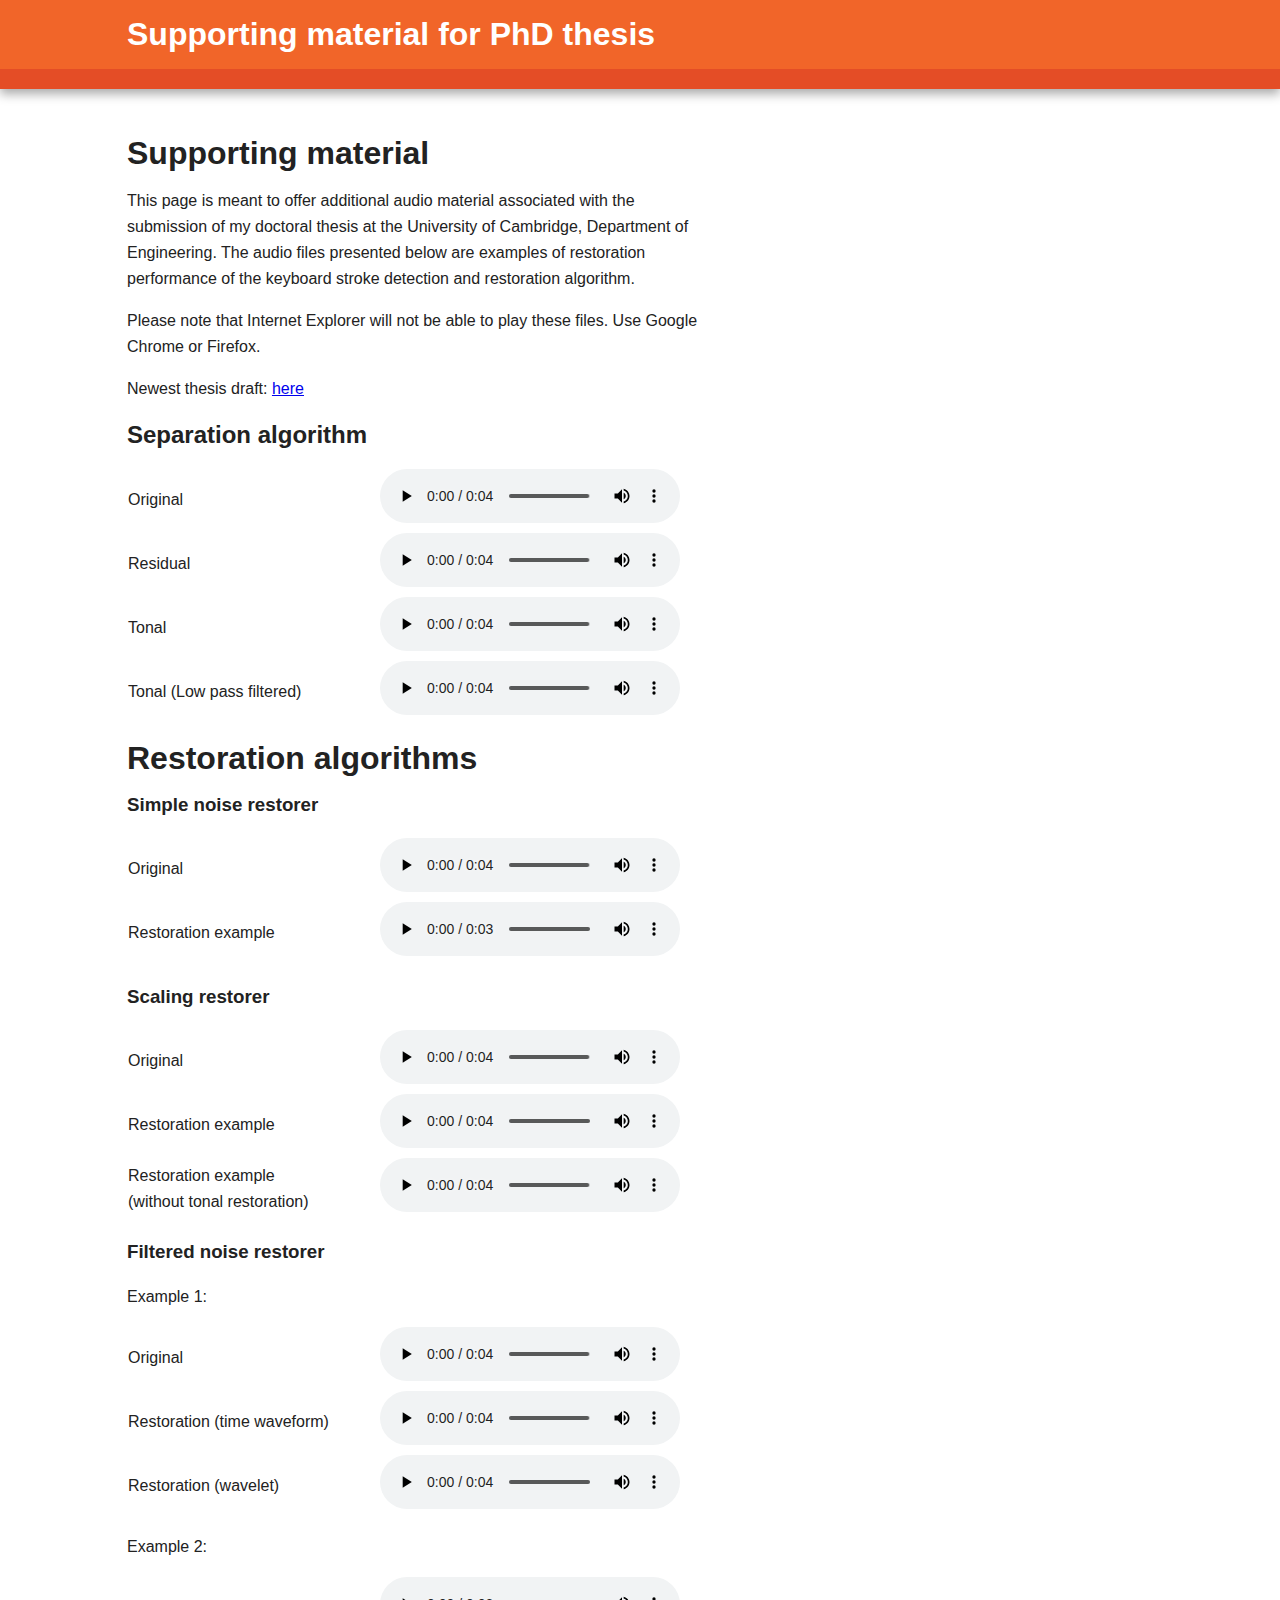
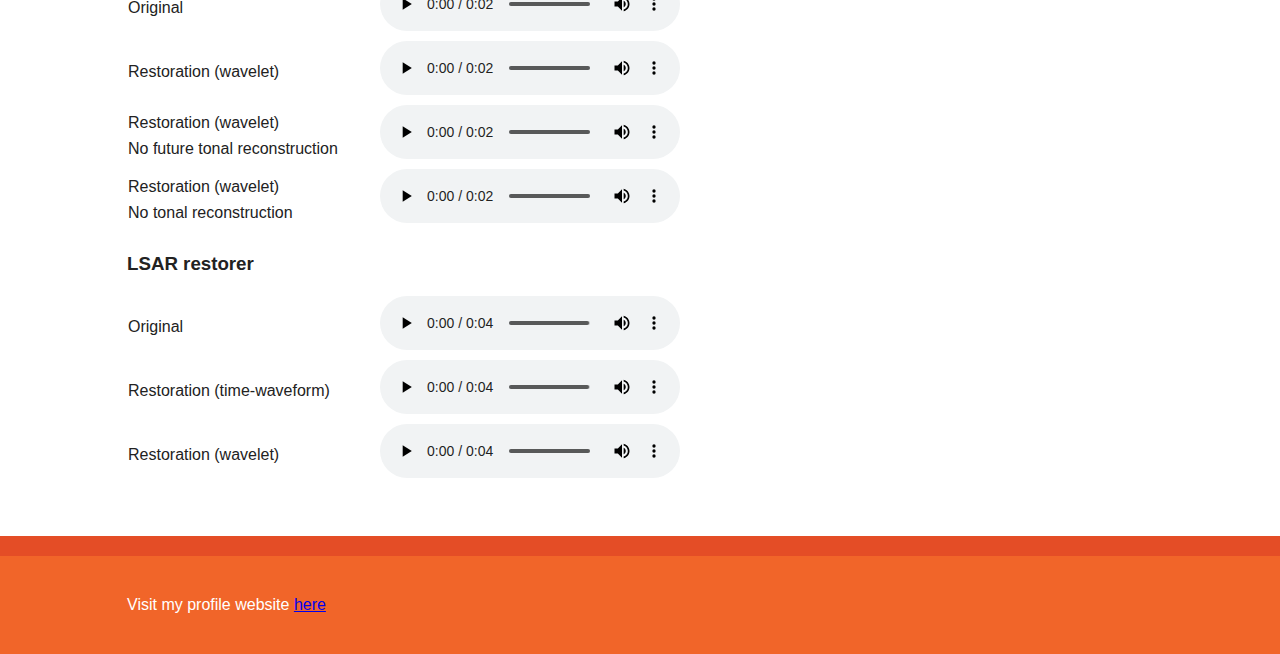
<file: website/index.html>
<!DOCTYPE html>
<!--[if lt IE 7]>      <html class="no-js lt-ie9 lt-ie8 lt-ie7"> <![endif]-->
<!--[if IE 7]>         <html class="no-js lt-ie9 lt-ie8"> <![endif]-->
<!--[if IE 8]>         <html class="no-js lt-ie9"> <![endif]-->
<!--[if gt IE 8]><!--> <html class="no-js"> <!--<![endif]-->
    <head>
        <meta charset="utf-8">
        <meta http-equiv="X-UA-Compatible" content="IE=edge,chrome=1">
        <title></title>
        <meta name="description" content="">
        <meta name="viewport" content="width=device-width">

        <link rel="stylesheet" href="css/normalize.min.css">
        <link rel="stylesheet" href="css/main.css">

        <script src="js/vendor/modernizr-2.6.2-respond-1.1.0.min.js"></script>
    </head>
    <body>
        <!--[if lt IE 7]>
            <p class="chromeframe">You are using an <strong>outdated</strong> browser. Please <a href="http://browsehappy.com/">upgrade your browser</a> or <a href="http://www.google.com/chromeframe/?redirect=true">activate Google Chrome Frame</a> to improve your experience.</p>
        <![endif]-->

        <div class="header-container">
            <header class="wrapper clearfix">
                <h1 class="title">Supporting material for PhD thesis</h1>
            </header>
        </div>

        <div class="main-container">
            <div class="main wrapper clearfix">

                <article>
                    <header>
                        <h1>Supporting material</h1>
                        <p>This page is meant to offer additional audio material associated with the submission of my doctoral thesis at the University of Cambridge, Department of Engineering. The audio files presented below are examples of restoration performance of the keyboard stroke detection and restoration algorithm.</p>
						<p>Please note that Internet Explorer will not be able to play these files. Use Google Chrome or Firefox.</p>
						<p>Newest thesis draft: <a href="pdf/thesis.pdf">here</a></p>
				    </header>
                    <section>
                        <h2>Separation algorithm</h2>
                        <p></p>
						<table border="0">
							<tr>
								<td width="250px">Original</td>
								<td><audio src="audio/hello123.wav" controls preload></audio></td>
							</tr>
							<tr>
								<td>Residual</td>
								<td><audio src="audio/Separation/Residual_Example.wav" controls preload></audio></td>
							</tr>
							<tr>
								<td>Tonal</td>
								<td><audio src="audio/Separation/Tonal_Example.wav" controls preload></audio></td>
							</tr>
							<tr>
								<td>Tonal (Low pass filtered)</td>
								<td><audio src="audio/Separation/Tonal_Example_LoPassFiltered.wav" controls preload></audio></td>
							</tr>
						</table>
                    </section>
                    <section>
                        <h1>Restoration algorithms</h1>
					</section>
                    <section>
						<h3>Simple noise restorer</h3>
						<p></p>
						<table border="0">
							<tr>
								<td width="250px">Original</td>
								<td><audio src="audio/hello123.wav" controls preload></audio></td>
							</tr>
							<tr>
								<td>Restoration example</td>
								<td><audio src="audio/Restoration/SimpleNoiseRestore/SimpleNoiseRestore-wavelet-hello123-recon.wav" controls preload></audio></td>
							</tr>
						</table>
                    </section>
					<section>
						<h3>Scaling restorer</h3>
						<p></p>
						<table border="0">
							<tr>
								<td width="250px">Original</td>
								<td><audio src="audio/hello123.wav" controls preload></audio></td>
							</tr>
							<tr>
								<td>Restoration example</td>
								<td><audio src="audio/Restoration/ScaleRestore/ScaleRestore-wavelet-hello123-recon.wav" controls preload></audio></td>
							</tr>
							<tr>
								<td>Restoration example</br>(without tonal restoration)</td>
								<td><audio src="audio/Restoration/ScaleRestore/ScaleRestore-wavelet-hello123-recon_noTonalRestore.wav" controls preload></audio></td>
							</tr>
						</table>
                    </section>
					<section>
						<h3>Filtered noise restorer</h3>
						<p>Example 1:</p>
						<table border="0">
							<tr>
								<td width="250px">Original</td>
								<td><audio src="audio/hello123.wav" type="audio/wav" controls preload ></audio></td>
							</tr>
							<tr>
								<td>Restoration (time waveform)</td>
								<td><audio src="audio/Restoration/FilterNoise/FilterNoise-waveform-hello123-recon.wav" type="audio/wav" controls preload></audio></td>
							</tr>
							<tr>
								<td>Restoration (wavelet)</td>
								<td><audio src="audio/Restoration/FilterNoise/FilterNoise-wavelet-hello123-recon.wav" type="audio/wav" controls preload></audio></td>
							</tr>
						</table>
						
						<p>Example 2:</p>
						<table border="0">
							<tr>
								<td width="250px">Original</td>
								<td><audio src="audio/sickness.wav" controls preload></audio></td>
							</tr>
							<tr>
								<td>Restoration (wavelet)</td>
								<td><audio src="audio/Restoration/FilterNoise/FilterNoise-wavelet-sickness-recon.wav" type="audio/wav" controls preload></audio></td>
							</tr>
							<tr>
								<td>Restoration (wavelet)</br>No future tonal reconstruction</td>
								<td><audio src="audio/Restoration/FilterNoise/FilterNoise-wavelet-sickness-recon-NoPostTonalRecon.wav" type="audio/wav" controls preload></audio></td>
							</tr>
							<tr>
								<td>Restoration (wavelet)</br>No tonal reconstruction</td>
								<td><audio src="audio/Restoration/FilterNoise/FilterNoise-wavelet-sickness-recon-NoTonalRecon.wav" type="audio/wav" controls preload></audio></td>
							</tr>
						</table>
						
                    </section>
					<section>
						<h3>LSAR restorer</h3>
						<p></p>
						<table border="0">
							<tr>
								<td width="250px">Original</td>
								<td><audio src="audio/hello123.wav" type="audio/wav" controls preload></audio></td>
							</tr>
							<tr>
								<td>Restoration (time-waveform)</td>
								<td><audio src="audio/Restoration/LSAR/LSAR-waveform-hello123-recon.wav" type="audio/wav" controls preload></audio></td>
							</tr>
							<tr>
								<td>Restoration (wavelet)</td>
								<td><audio src="audio/Restoration/LSAR/LSAR-wavelet-hello123-recon.wav" type="audio/wav" controls preload></audio></td>
							</tr>
						</table>
                    </section>
                    <footer>
                        <h3></h3>
                        <p></p>
                    </footer>
                </article>
            </div> <!-- #main -->
        </div> <!-- #main-container -->

        <div class="footer-container">
            <footer class="wrapper">
                <p>Visit my profile website <a href="http://jensenzo.com">here</a></p>
            </footer>
        </div>

        <script src="//ajax.googleapis.com/ajax/libs/jquery/1.10.1/jquery.min.js"></script>
        <script>window.jQuery || document.write('<script src="js/vendor/jquery-1.10.1.min.js"><\/script>')</script>

        <script src="js/main.js"></script>
<script>
  (function(i,s,o,g,r,a,m){i['GoogleAnalyticsObject']=r;i[r]=i[r]||function(){
  (i[r].q=i[r].q||[]).push(arguments)},i[r].l=1*new Date();a=s.createElement(o),
  m=s.getElementsByTagName(o)[0];a.async=1;a.src=g;m.parentNode.insertBefore(a,m)
  })(window,document,'script','//www.google-analytics.com/analytics.js','ga');

  ga('create', 'UA-43175205-2', 'jensenzo.com');
  ga('send', 'pageview');

</script>
    </body>
</html>
</file>
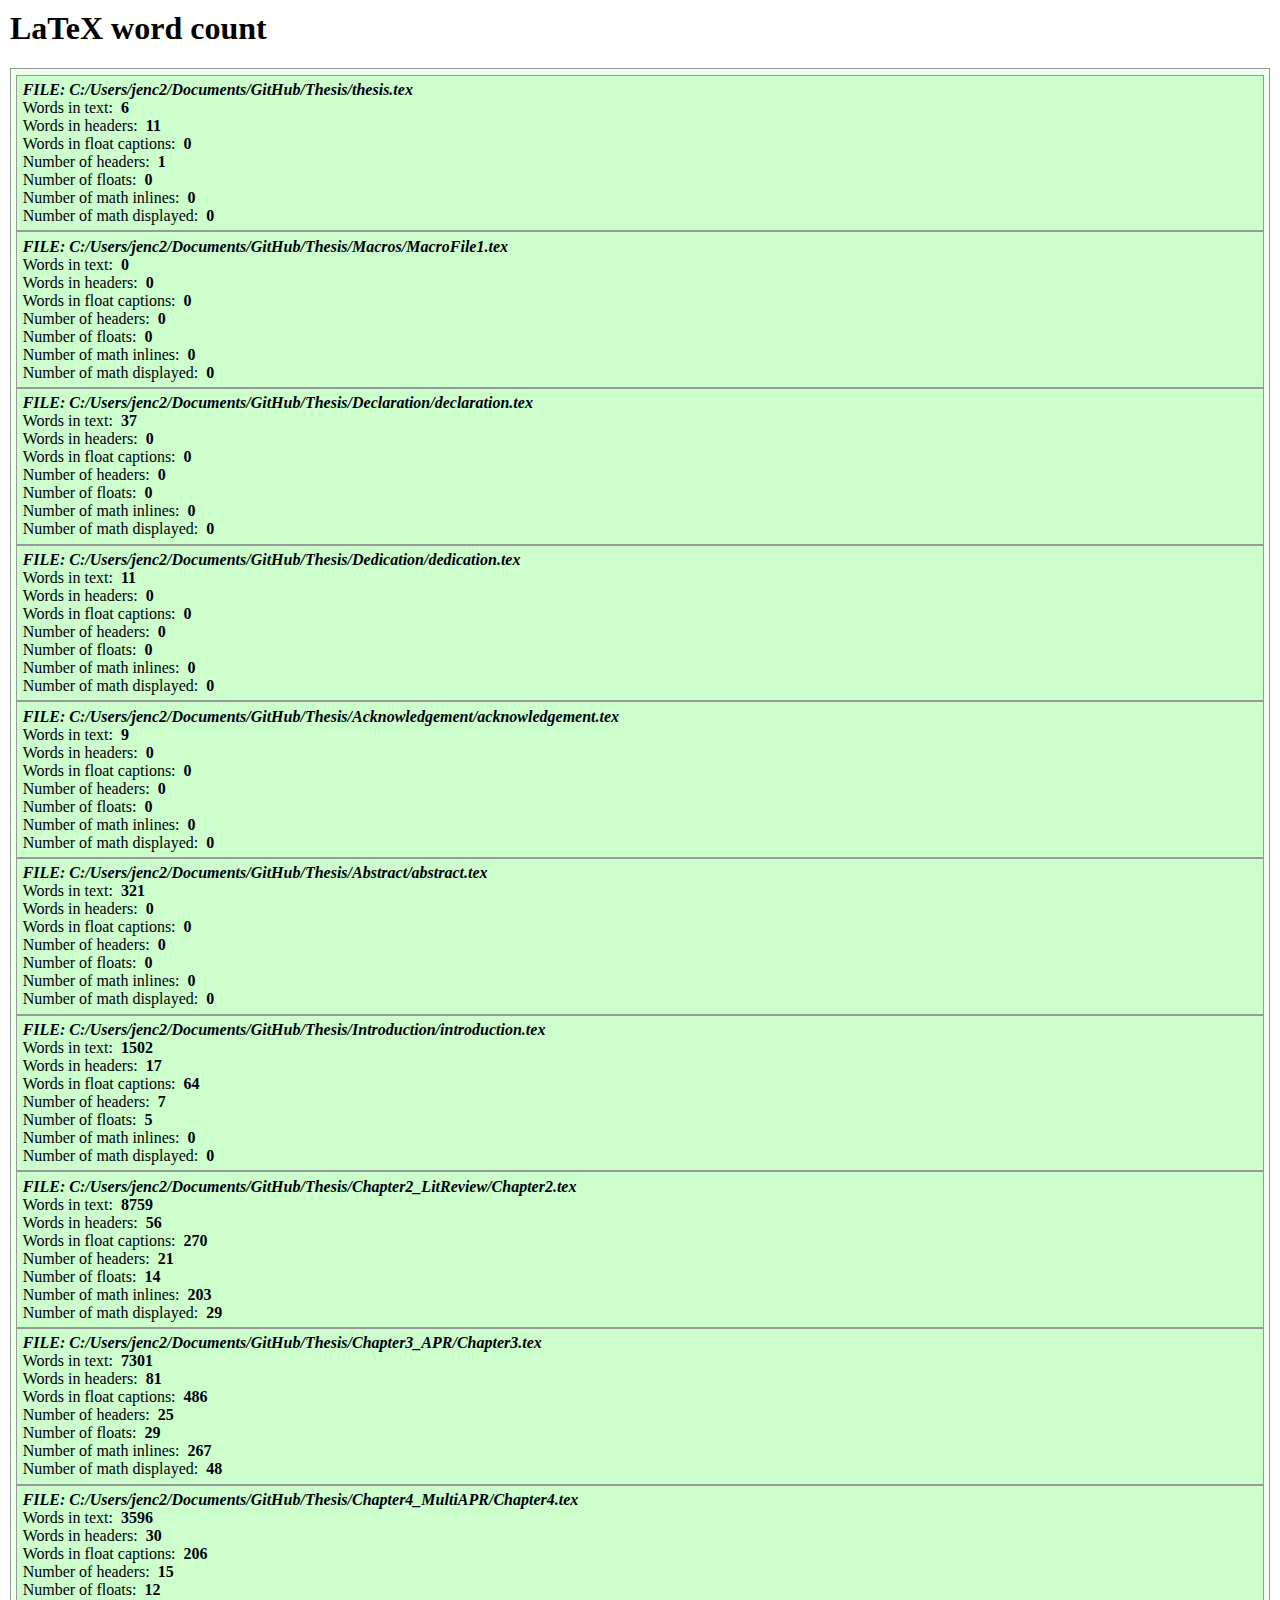
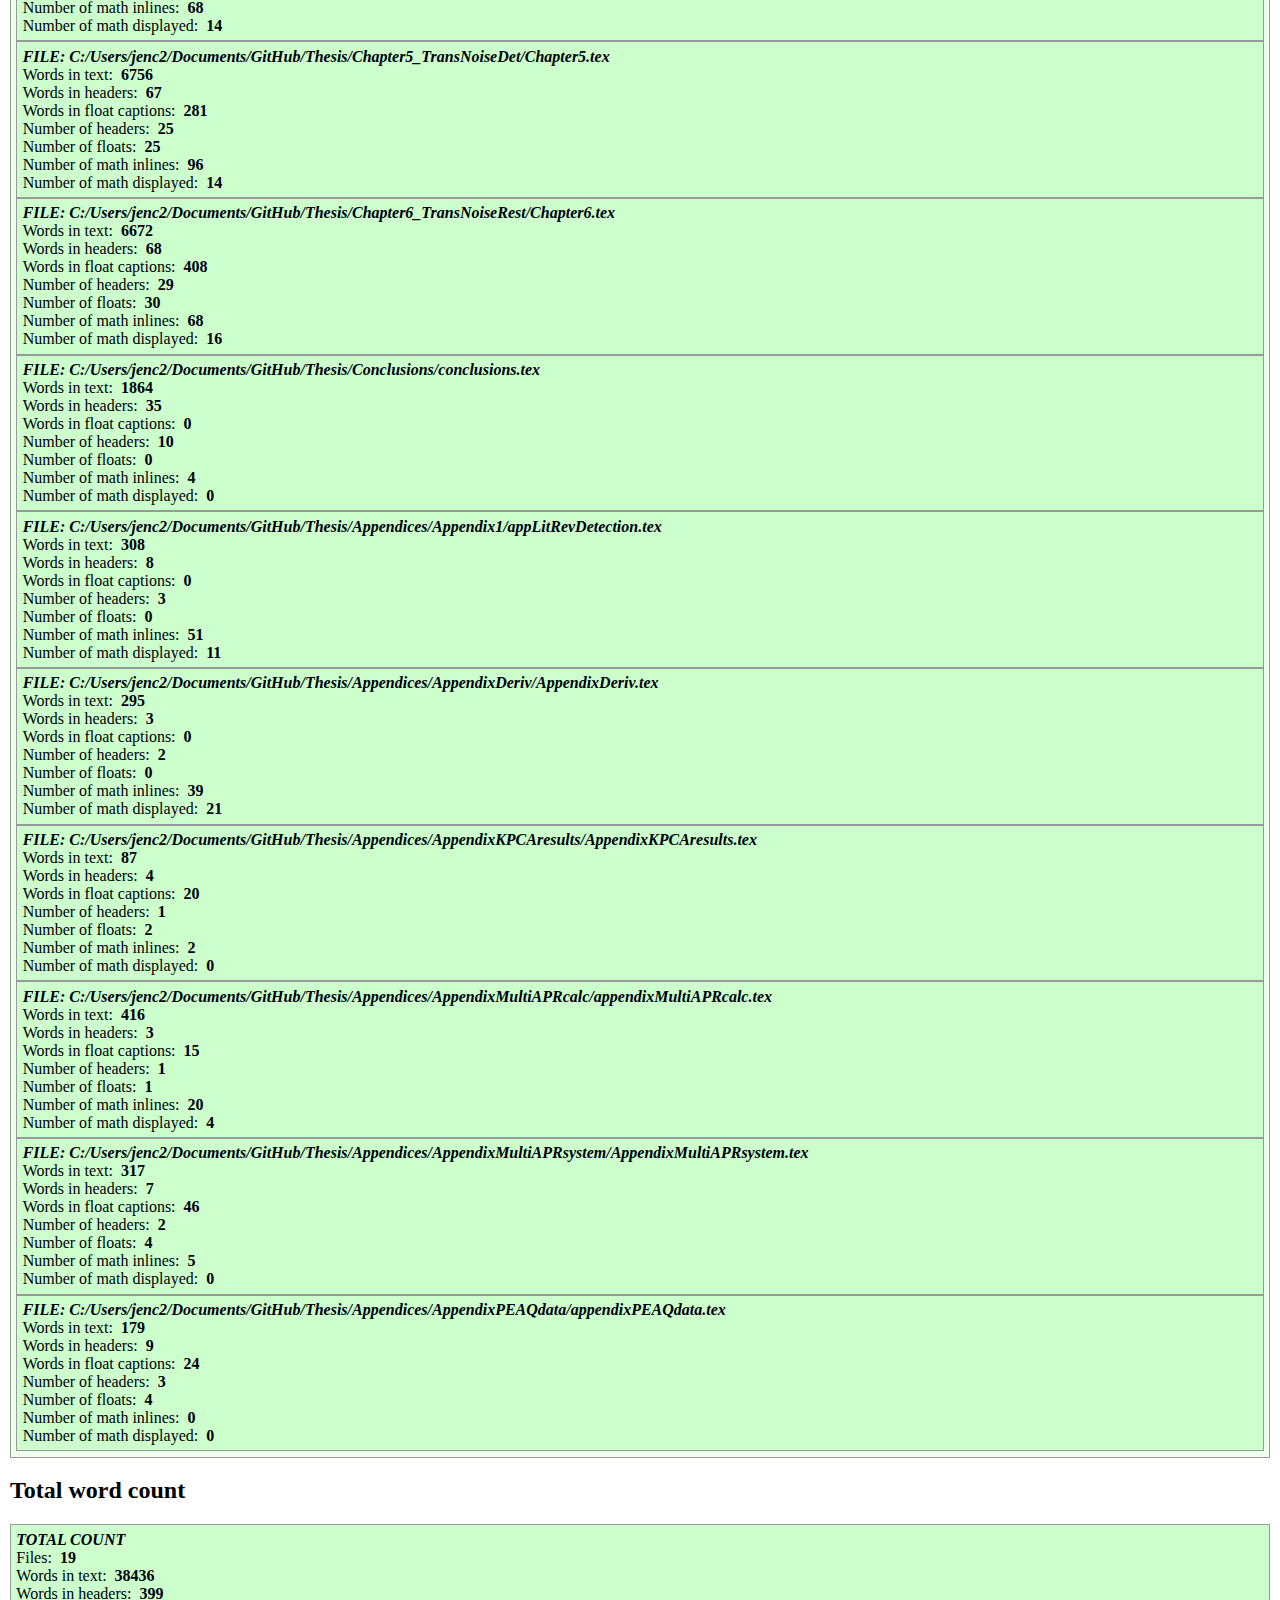
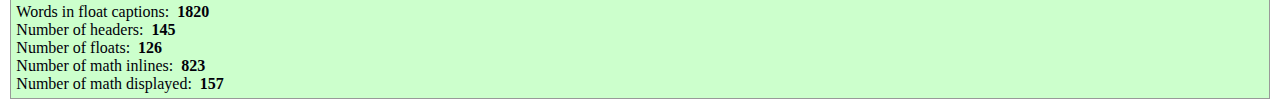
<file: texcount_details.html>
<html>
<head>
<style>
<!--
body {width:auto;padding:5;margin:5;}
.error {font-weight:bold;color:#f00;font-style:italic;}
.word1,.word2,.word3 {color: #009;}
.word2 {font-weight: 700;}
.word3 {font-style: italic;}
.command {color: #c00;}
.option {color: #cc0;}
.grouping, .document {color: #900; font-weight:bold;}
.mathgroup {color: #090;}
.exclmath {color: #6c6;}
.ignore {color: #999;}
.exclgroup {color:#c66;}
.tc {color: #999; font-weight:bold;}
.comment {color: #999; font-style: italic;}
.state {color: #990; font-size: 70%;}
.sumcount {color: #999; font-size: 80%;}
.fileinclude {color: #696; font-weight:bold;}
dl.count {background: #cfc; color: 009;}
dl.count dt.header {font-weight: bold; font-style: italic; float: none;}
dl.count dt {clear: both; float: left; margin-right: .5em;}
dl.count dd {font-weight: bold;}
dl.count dd.briefcount {font-weight: 700; clear: both; font-size:80%; font-weight:normal; margin-left:8pt;}
.warning {color: #c00; font-weight: 700;}
.parse, .count, .stylehelp, .filegroup {border: solid 1px #999; margin: 0pt; padding: 4pt;}
.parse {font-size: 80%; background: #eef;}
.parse {border-bottom:none;}
.stylehelp {font-size: 80%; background: #ffc; margin-bottom: 8pt;}
.filegroup {background: #efe; margin-bottom: 8pt;}
-->
</style>
</head>
<body>
<h1>LaTeX word count</h1>

<div class='filegroup'>
<dl class='count'>
<dt class='header'>FILE: C:/Users/jenc2/Documents/GitHub/Thesis/thesis.tex</dt>
<dt>Words in text: </dt><dd>6</dd>
<dt>Words in headers: </dt><dd>11</dd>
<dt>Words in float captions: </dt><dd>0</dd>
<dt>Number of headers: </dt><dd>1</dd>
<dt>Number of floats: </dt><dd>0</dd>
<dt>Number of math inlines: </dt><dd>0</dd>
<dt>Number of math displayed: </dt><dd>0</dd>
</dl>

<dl class='count'>
<dt class='header'>FILE: C:/Users/jenc2/Documents/GitHub/Thesis/Macros/MacroFile1.tex</dt>
<dt>Words in text: </dt><dd>0</dd>
<dt>Words in headers: </dt><dd>0</dd>
<dt>Words in float captions: </dt><dd>0</dd>
<dt>Number of headers: </dt><dd>0</dd>
<dt>Number of floats: </dt><dd>0</dd>
<dt>Number of math inlines: </dt><dd>0</dd>
<dt>Number of math displayed: </dt><dd>0</dd>
</dl>

<dl class='count'>
<dt class='header'>FILE: C:/Users/jenc2/Documents/GitHub/Thesis/Declaration/declaration.tex</dt>
<dt>Words in text: </dt><dd>37</dd>
<dt>Words in headers: </dt><dd>0</dd>
<dt>Words in float captions: </dt><dd>0</dd>
<dt>Number of headers: </dt><dd>0</dd>
<dt>Number of floats: </dt><dd>0</dd>
<dt>Number of math inlines: </dt><dd>0</dd>
<dt>Number of math displayed: </dt><dd>0</dd>
</dl>

<dl class='count'>
<dt class='header'>FILE: C:/Users/jenc2/Documents/GitHub/Thesis/Dedication/dedication.tex</dt>
<dt>Words in text: </dt><dd>11</dd>
<dt>Words in headers: </dt><dd>0</dd>
<dt>Words in float captions: </dt><dd>0</dd>
<dt>Number of headers: </dt><dd>0</dd>
<dt>Number of floats: </dt><dd>0</dd>
<dt>Number of math inlines: </dt><dd>0</dd>
<dt>Number of math displayed: </dt><dd>0</dd>
</dl>

<dl class='count'>
<dt class='header'>FILE: C:/Users/jenc2/Documents/GitHub/Thesis/Acknowledgement/acknowledgement.tex</dt>
<dt>Words in text: </dt><dd>9</dd>
<dt>Words in headers: </dt><dd>0</dd>
<dt>Words in float captions: </dt><dd>0</dd>
<dt>Number of headers: </dt><dd>0</dd>
<dt>Number of floats: </dt><dd>0</dd>
<dt>Number of math inlines: </dt><dd>0</dd>
<dt>Number of math displayed: </dt><dd>0</dd>
</dl>

<dl class='count'>
<dt class='header'>FILE: C:/Users/jenc2/Documents/GitHub/Thesis/Abstract/abstract.tex</dt>
<dt>Words in text: </dt><dd>321</dd>
<dt>Words in headers: </dt><dd>0</dd>
<dt>Words in float captions: </dt><dd>0</dd>
<dt>Number of headers: </dt><dd>0</dd>
<dt>Number of floats: </dt><dd>0</dd>
<dt>Number of math inlines: </dt><dd>0</dd>
<dt>Number of math displayed: </dt><dd>0</dd>
</dl>

<dl class='count'>
<dt class='header'>FILE: C:/Users/jenc2/Documents/GitHub/Thesis/Introduction/introduction.tex</dt>
<dt>Words in text: </dt><dd>1502</dd>
<dt>Words in headers: </dt><dd>17</dd>
<dt>Words in float captions: </dt><dd>64</dd>
<dt>Number of headers: </dt><dd>7</dd>
<dt>Number of floats: </dt><dd>5</dd>
<dt>Number of math inlines: </dt><dd>0</dd>
<dt>Number of math displayed: </dt><dd>0</dd>
</dl>

<dl class='count'>
<dt class='header'>FILE: C:/Users/jenc2/Documents/GitHub/Thesis/Chapter2_LitReview/Chapter2.tex</dt>
<dt>Words in text: </dt><dd>8759</dd>
<dt>Words in headers: </dt><dd>56</dd>
<dt>Words in float captions: </dt><dd>270</dd>
<dt>Number of headers: </dt><dd>21</dd>
<dt>Number of floats: </dt><dd>14</dd>
<dt>Number of math inlines: </dt><dd>203</dd>
<dt>Number of math displayed: </dt><dd>29</dd>
</dl>

<dl class='count'>
<dt class='header'>FILE: C:/Users/jenc2/Documents/GitHub/Thesis/Chapter3_APR/Chapter3.tex</dt>
<dt>Words in text: </dt><dd>7301</dd>
<dt>Words in headers: </dt><dd>81</dd>
<dt>Words in float captions: </dt><dd>486</dd>
<dt>Number of headers: </dt><dd>25</dd>
<dt>Number of floats: </dt><dd>29</dd>
<dt>Number of math inlines: </dt><dd>267</dd>
<dt>Number of math displayed: </dt><dd>48</dd>
</dl>

<dl class='count'>
<dt class='header'>FILE: C:/Users/jenc2/Documents/GitHub/Thesis/Chapter4_MultiAPR/Chapter4.tex</dt>
<dt>Words in text: </dt><dd>3596</dd>
<dt>Words in headers: </dt><dd>30</dd>
<dt>Words in float captions: </dt><dd>206</dd>
<dt>Number of headers: </dt><dd>15</dd>
<dt>Number of floats: </dt><dd>12</dd>
<dt>Number of math inlines: </dt><dd>68</dd>
<dt>Number of math displayed: </dt><dd>14</dd>
</dl>

<dl class='count'>
<dt class='header'>FILE: C:/Users/jenc2/Documents/GitHub/Thesis/Chapter5_TransNoiseDet/Chapter5.tex</dt>
<dt>Words in text: </dt><dd>6756</dd>
<dt>Words in headers: </dt><dd>67</dd>
<dt>Words in float captions: </dt><dd>281</dd>
<dt>Number of headers: </dt><dd>25</dd>
<dt>Number of floats: </dt><dd>25</dd>
<dt>Number of math inlines: </dt><dd>96</dd>
<dt>Number of math displayed: </dt><dd>14</dd>
</dl>

<dl class='count'>
<dt class='header'>FILE: C:/Users/jenc2/Documents/GitHub/Thesis/Chapter6_TransNoiseRest/Chapter6.tex</dt>
<dt>Words in text: </dt><dd>6672</dd>
<dt>Words in headers: </dt><dd>68</dd>
<dt>Words in float captions: </dt><dd>408</dd>
<dt>Number of headers: </dt><dd>29</dd>
<dt>Number of floats: </dt><dd>30</dd>
<dt>Number of math inlines: </dt><dd>68</dd>
<dt>Number of math displayed: </dt><dd>16</dd>
</dl>

<dl class='count'>
<dt class='header'>FILE: C:/Users/jenc2/Documents/GitHub/Thesis/Conclusions/conclusions.tex</dt>
<dt>Words in text: </dt><dd>1864</dd>
<dt>Words in headers: </dt><dd>35</dd>
<dt>Words in float captions: </dt><dd>0</dd>
<dt>Number of headers: </dt><dd>10</dd>
<dt>Number of floats: </dt><dd>0</dd>
<dt>Number of math inlines: </dt><dd>4</dd>
<dt>Number of math displayed: </dt><dd>0</dd>
</dl>

<dl class='count'>
<dt class='header'>FILE: C:/Users/jenc2/Documents/GitHub/Thesis/Appendices/Appendix1/appLitRevDetection.tex</dt>
<dt>Words in text: </dt><dd>308</dd>
<dt>Words in headers: </dt><dd>8</dd>
<dt>Words in float captions: </dt><dd>0</dd>
<dt>Number of headers: </dt><dd>3</dd>
<dt>Number of floats: </dt><dd>0</dd>
<dt>Number of math inlines: </dt><dd>51</dd>
<dt>Number of math displayed: </dt><dd>11</dd>
</dl>

<dl class='count'>
<dt class='header'>FILE: C:/Users/jenc2/Documents/GitHub/Thesis/Appendices/AppendixDeriv/AppendixDeriv.tex</dt>
<dt>Words in text: </dt><dd>295</dd>
<dt>Words in headers: </dt><dd>3</dd>
<dt>Words in float captions: </dt><dd>0</dd>
<dt>Number of headers: </dt><dd>2</dd>
<dt>Number of floats: </dt><dd>0</dd>
<dt>Number of math inlines: </dt><dd>39</dd>
<dt>Number of math displayed: </dt><dd>21</dd>
</dl>

<dl class='count'>
<dt class='header'>FILE: C:/Users/jenc2/Documents/GitHub/Thesis/Appendices/AppendixKPCAresults/AppendixKPCAresults.tex</dt>
<dt>Words in text: </dt><dd>87</dd>
<dt>Words in headers: </dt><dd>4</dd>
<dt>Words in float captions: </dt><dd>20</dd>
<dt>Number of headers: </dt><dd>1</dd>
<dt>Number of floats: </dt><dd>2</dd>
<dt>Number of math inlines: </dt><dd>2</dd>
<dt>Number of math displayed: </dt><dd>0</dd>
</dl>

<dl class='count'>
<dt class='header'>FILE: C:/Users/jenc2/Documents/GitHub/Thesis/Appendices/AppendixMultiAPRcalc/appendixMultiAPRcalc.tex</dt>
<dt>Words in text: </dt><dd>416</dd>
<dt>Words in headers: </dt><dd>3</dd>
<dt>Words in float captions: </dt><dd>15</dd>
<dt>Number of headers: </dt><dd>1</dd>
<dt>Number of floats: </dt><dd>1</dd>
<dt>Number of math inlines: </dt><dd>20</dd>
<dt>Number of math displayed: </dt><dd>4</dd>
</dl>

<dl class='count'>
<dt class='header'>FILE: C:/Users/jenc2/Documents/GitHub/Thesis/Appendices/AppendixMultiAPRsystem/AppendixMultiAPRsystem.tex</dt>
<dt>Words in text: </dt><dd>317</dd>
<dt>Words in headers: </dt><dd>7</dd>
<dt>Words in float captions: </dt><dd>46</dd>
<dt>Number of headers: </dt><dd>2</dd>
<dt>Number of floats: </dt><dd>4</dd>
<dt>Number of math inlines: </dt><dd>5</dd>
<dt>Number of math displayed: </dt><dd>0</dd>
</dl>

<dl class='count'>
<dt class='header'>FILE: C:/Users/jenc2/Documents/GitHub/Thesis/Appendices/AppendixPEAQdata/appendixPEAQdata.tex</dt>
<dt>Words in text: </dt><dd>179</dd>
<dt>Words in headers: </dt><dd>9</dd>
<dt>Words in float captions: </dt><dd>24</dd>
<dt>Number of headers: </dt><dd>3</dd>
<dt>Number of floats: </dt><dd>4</dd>
<dt>Number of math inlines: </dt><dd>0</dd>
<dt>Number of math displayed: </dt><dd>0</dd>
</dl>

</div>

<h2>Total word count</h2><dl class='count'>
<dt class='header'>TOTAL COUNT</dt>
<dt>Files: </dt><dd>19</dd>
<dt>Words in text: </dt><dd>38436</dd>
<dt>Words in headers: </dt><dd>399</dd>
<dt>Words in float captions: </dt><dd>1820</dd>
<dt>Number of headers: </dt><dd>145</dd>
<dt>Number of floats: </dt><dd>126</dd>
<dt>Number of math inlines: </dt><dd>823</dd>
<dt>Number of math displayed: </dt><dd>157</dd>
</dl>
</body></html>
</file>
<file: website/css/main.css>
/* ==========================================================================
   HTML5 Boilerplate styles - h5bp.com (generated via initializr.com)
   ========================================================================== */

html,
button,
input,
select,
textarea {
    color: #222;
}

body {
    font-size: 1em;
    line-height: 1.4;
}

::-moz-selection {
    background: #b3d4fc;
    text-shadow: none;
}

::selection {
    background: #b3d4fc;
    text-shadow: none;
}

hr {
    display: block;
    height: 1px;
    border: 0;
    border-top: 1px solid #ccc;
    margin: 1em 0;
    padding: 0;
}

img {
    vertical-align: middle;
}

fieldset {
    border: 0;
    margin: 0;
    padding: 0;
}

textarea {
    resize: vertical;
}

.chromeframe {
    margin: 0.2em 0;
    background: #ccc;
    color: #000;
    padding: 0.2em 0;
}


/* ===== Initializr Styles ==================================================
   Author: Jonathan Verrecchia - verekia.com/initializr/responsive-template
   ========================================================================== */

body {
    font: 16px/26px Helvetica, Helvetica Neue, Arial;
}

.wrapper {
    width: 90%;
    margin: 0 5%;
}

/* ===================
    ALL: Orange Theme
   =================== */

.header-container {
    border-bottom: 20px solid #e44d26;
}

.footer-container,
.main aside {
    border-top: 20px solid #e44d26;
}

.header-container,
.footer-container,
.main aside {
    background: #f16529;
}

.title {
    color: white;
}

/* ==============
    MOBILE: Menu
   ============== */

nav ul {
    margin: 0;
    padding: 0;
}

nav a {
    display: block;
    margin-bottom: 10px;
    padding: 15px 0;

    text-align: center;
    text-decoration: none;
    font-weight: bold;

    color: white;
    background: #e44d26;
}

nav a:hover,
nav a:visited {
    color: white;
}

nav a:hover {
    text-decoration: underline;
}

/* ==============
    MOBILE: Main
   ============== */

.main {
    padding: 30px 0;
}

.main article h1 {
    font-size: 2em;
}

.main aside {
    color: white;
    padding: 0px 5% 10px;
}

.footer-container footer {
    color: white;
    padding: 20px 0;
}

/* ===============
    ALL: IE Fixes
   =============== */

.ie7 .title {
    padding-top: 20px;
}

/* ==========================================================================
   Author's custom styles
   ========================================================================== */















/* ==========================================================================
   Media Queries
   ========================================================================== */

@media only screen and (min-width: 480px) {

/* ====================
    INTERMEDIATE: Menu
   ==================== */

    nav a {
        float: left;
        width: 27%;
        margin: 0 1.7%;
        padding: 25px 2%;
        margin-bottom: 0;
    }

    nav li:first-child a {
        margin-left: 0;
    }

    nav li:last-child a {
        margin-right: 0;
    }

/* ========================
    INTERMEDIATE: IE Fixes
   ======================== */

    nav ul li {
        display: inline;
    }

    .oldie nav a {
        margin: 0 0.7%;
    }
}

@media only screen and (min-width: 768px) {

/* ====================
    WIDE: CSS3 Effects
   ==================== */

    .header-container,
    .main aside {
        -webkit-box-shadow: 0 5px 10px #aaa;
           -moz-box-shadow: 0 5px 10px #aaa;
                box-shadow: 0 5px 10px #aaa;
    }

/* ============
    WIDE: Menu
   ============ */

    .title {
        float: left;
    }

    nav {
        float: right;
        width: 38%;
    }

/* ============
    WIDE: Main
   ============ */

    .main article {
        float: left;
        width: 57%;
    }

    .main aside {
        float: right;
        width: 28%;
    }
}

@media only screen and (min-width: 1140px) {

/* ===============
    Maximal Width
   =============== */

    .wrapper {
        width: 1026px; /* 1140px - 10% for margins */
        margin: 0 auto;
    }
}

/* ==========================================================================
   Helper classes
   ========================================================================== */

.ir {
    background-color: transparent;
    border: 0;
    overflow: hidden;
    *text-indent: -9999px;
}

.ir:before {
    content: "";
    display: block;
    width: 0;
    height: 150%;
}

.hidden {
    display: none !important;
    visibility: hidden;
}

.visuallyhidden {
    border: 0;
    clip: rect(0 0 0 0);
    height: 1px;
    margin: -1px;
    overflow: hidden;
    padding: 0;
    position: absolute;
    width: 1px;
}

.visuallyhidden.focusable:active,
.visuallyhidden.focusable:focus {
    clip: auto;
    height: auto;
    margin: 0;
    overflow: visible;
    position: static;
    width: auto;
}

.invisible {
    visibility: hidden;
}

.clearfix:before,
.clearfix:after {
    content: " ";
    display: table;
}

.clearfix:after {
    clear: both;
}

.clearfix {
    *zoom: 1;
}

/* ==========================================================================
   Print styles
   ========================================================================== */

@media print {
    * {
        background: transparent !important;
        color: #000 !important; /* Black prints faster: h5bp.com/s */
        box-shadow: none !important;
        text-shadow: none !important;
    }

    a,
    a:visited {
        text-decoration: underline;
    }

    a[href]:after {
        content: " (" attr(href) ")";
    }

    abbr[title]:after {
        content: " (" attr(title) ")";
    }

    /*
     * Don't show links for images, or javascript/internal links
     */

    .ir a:after,
    a[href^="javascript:"]:after,
    a[href^="#"]:after {
        content: "";
    }

    pre,
    blockquote {
        border: 1px solid #999;
        page-break-inside: avoid;
    }

    thead {
        display: table-header-group; /* h5bp.com/t */
    }

    tr,
    img {
        page-break-inside: avoid;
    }

    img {
        max-width: 100% !important;
    }

    @page {
        margin: 0.5cm;
    }

    p,
    h2,
    h3 {
        orphans: 3;
        widows: 3;
    }

    h2,
    h3 {
        page-break-after: avoid;
    }
}
</file>
